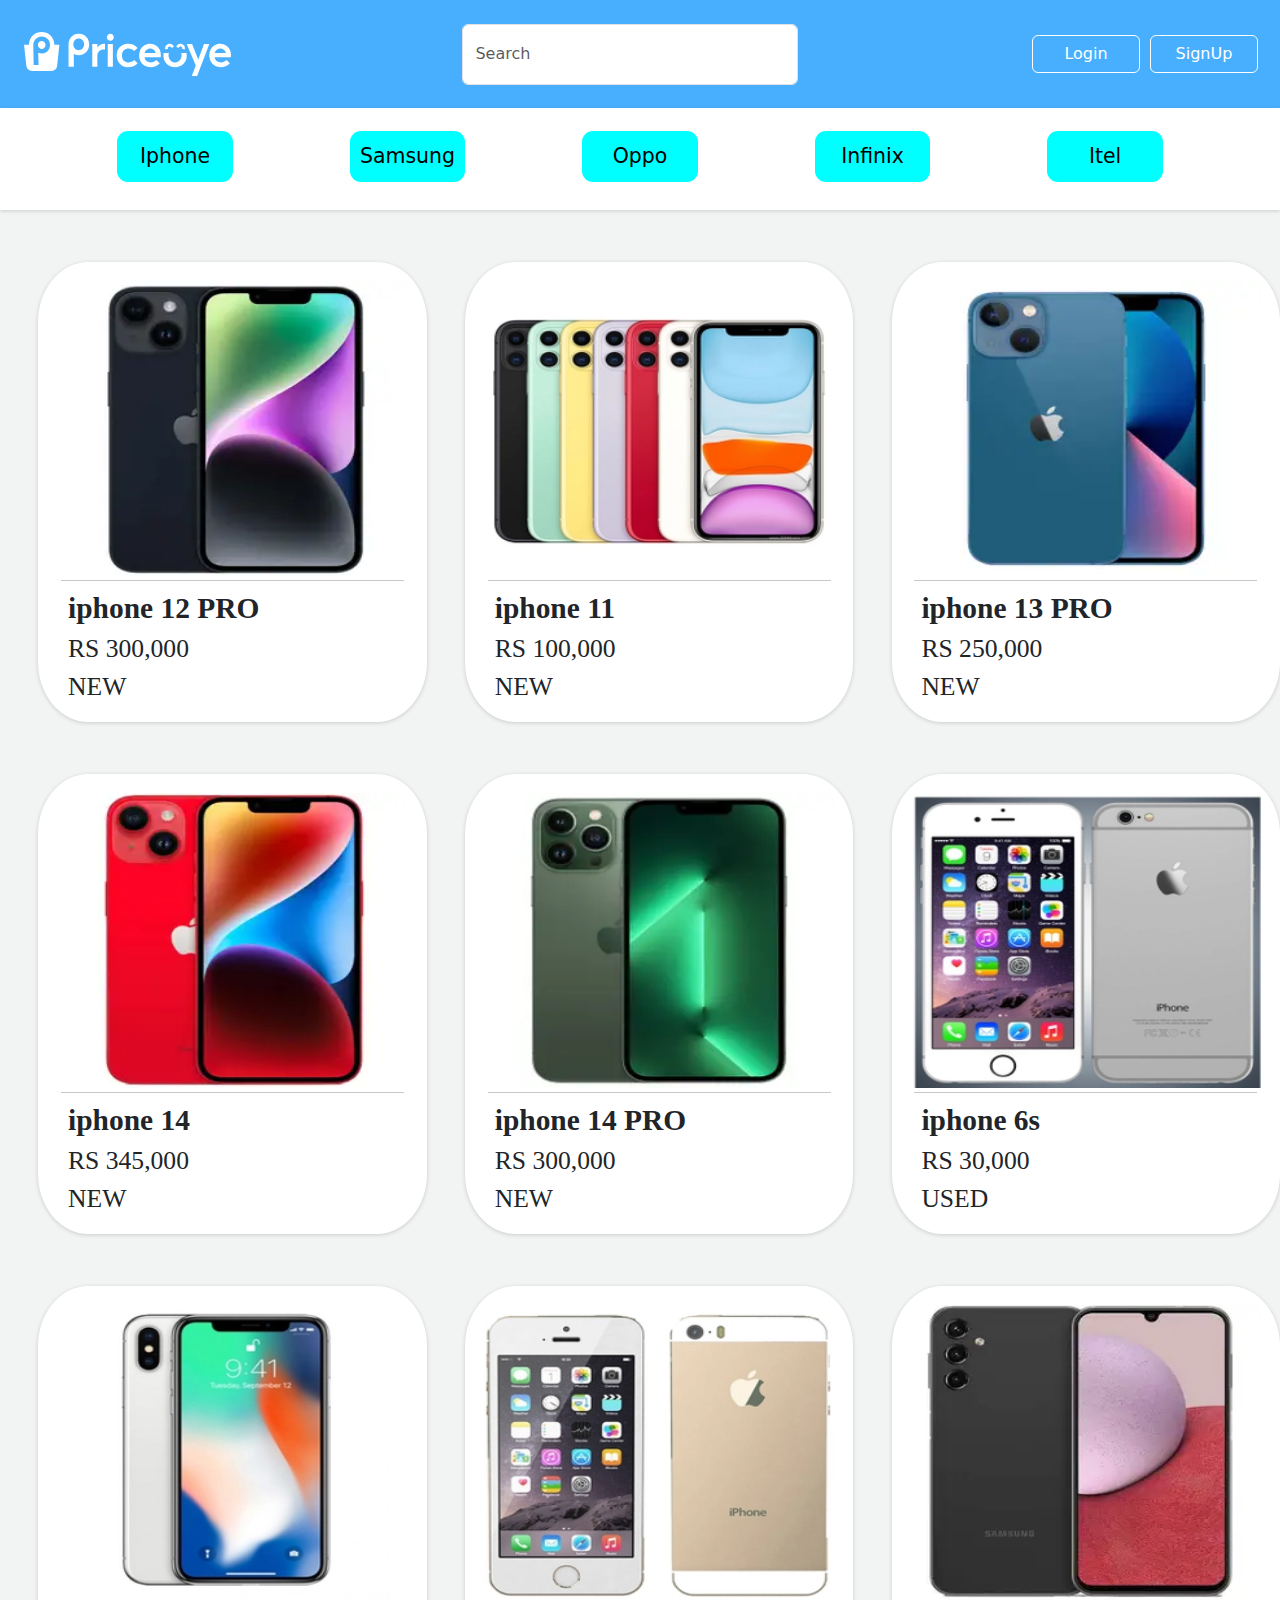
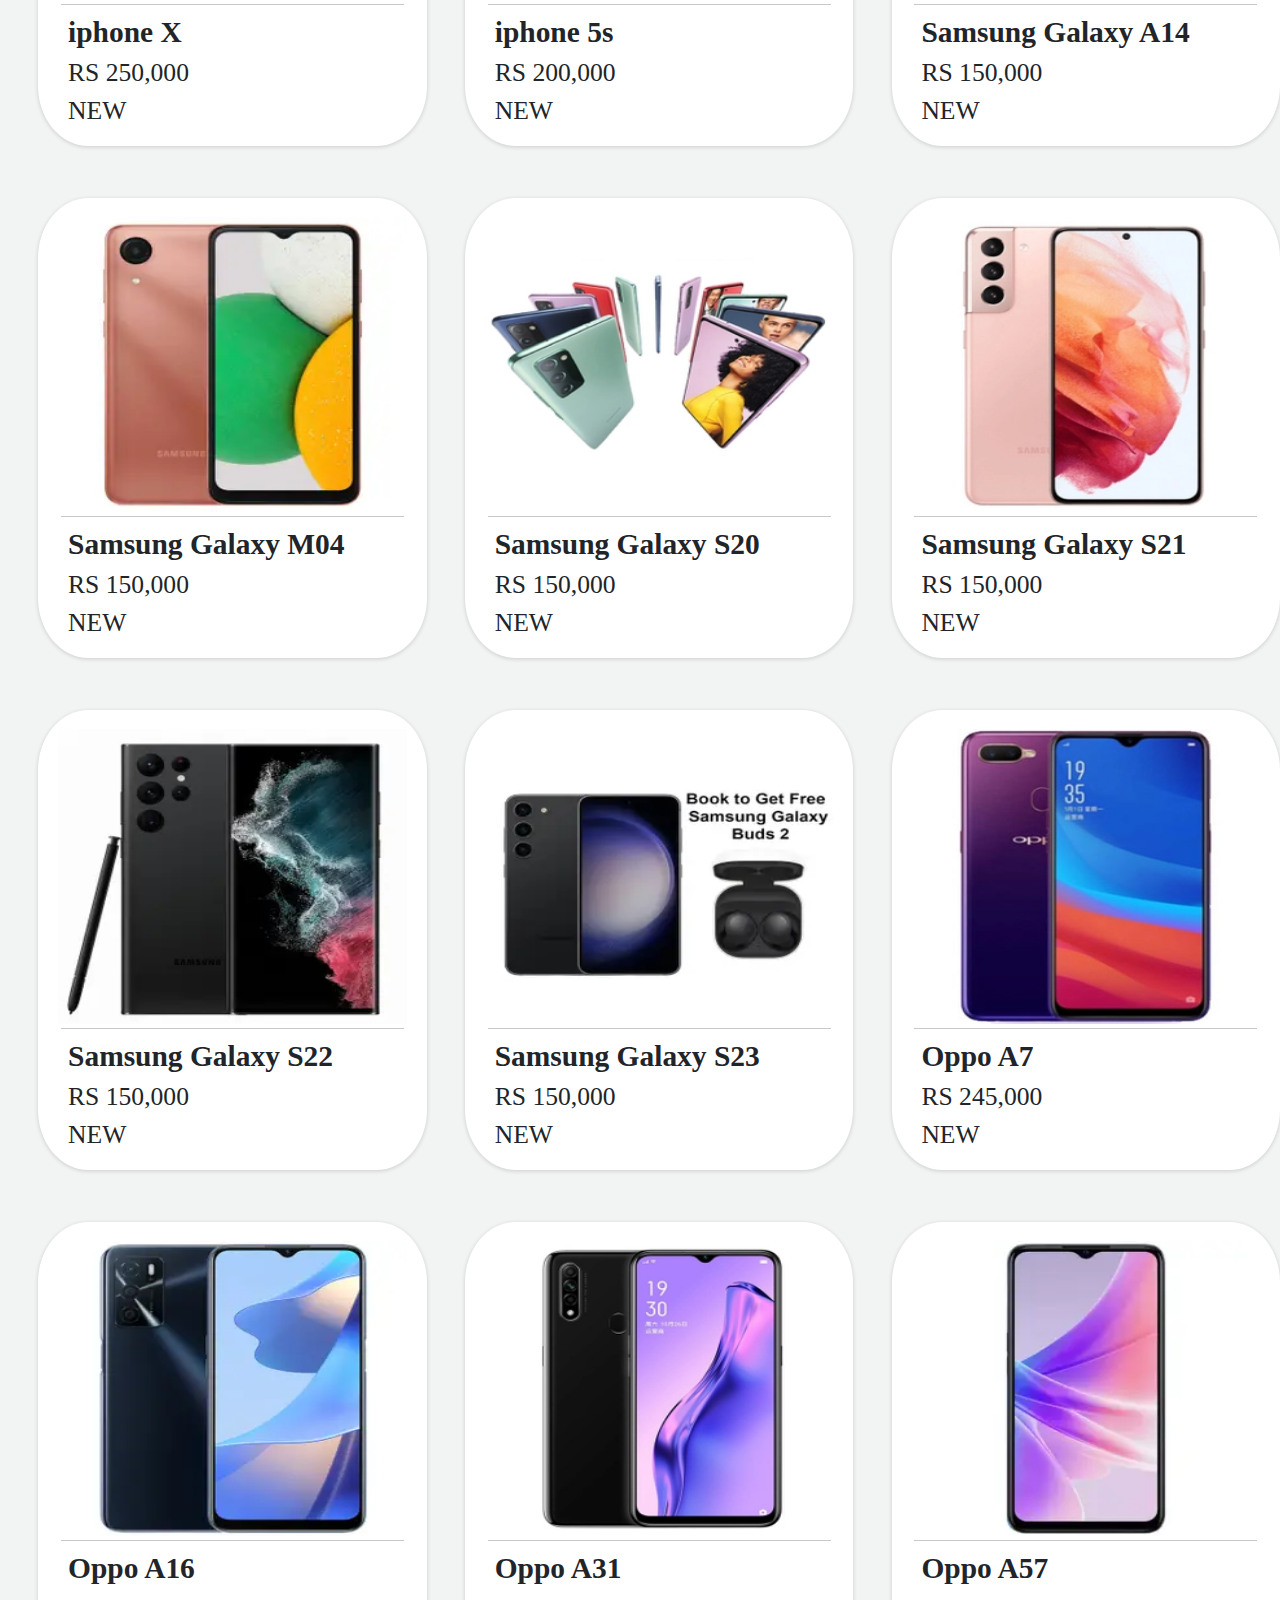
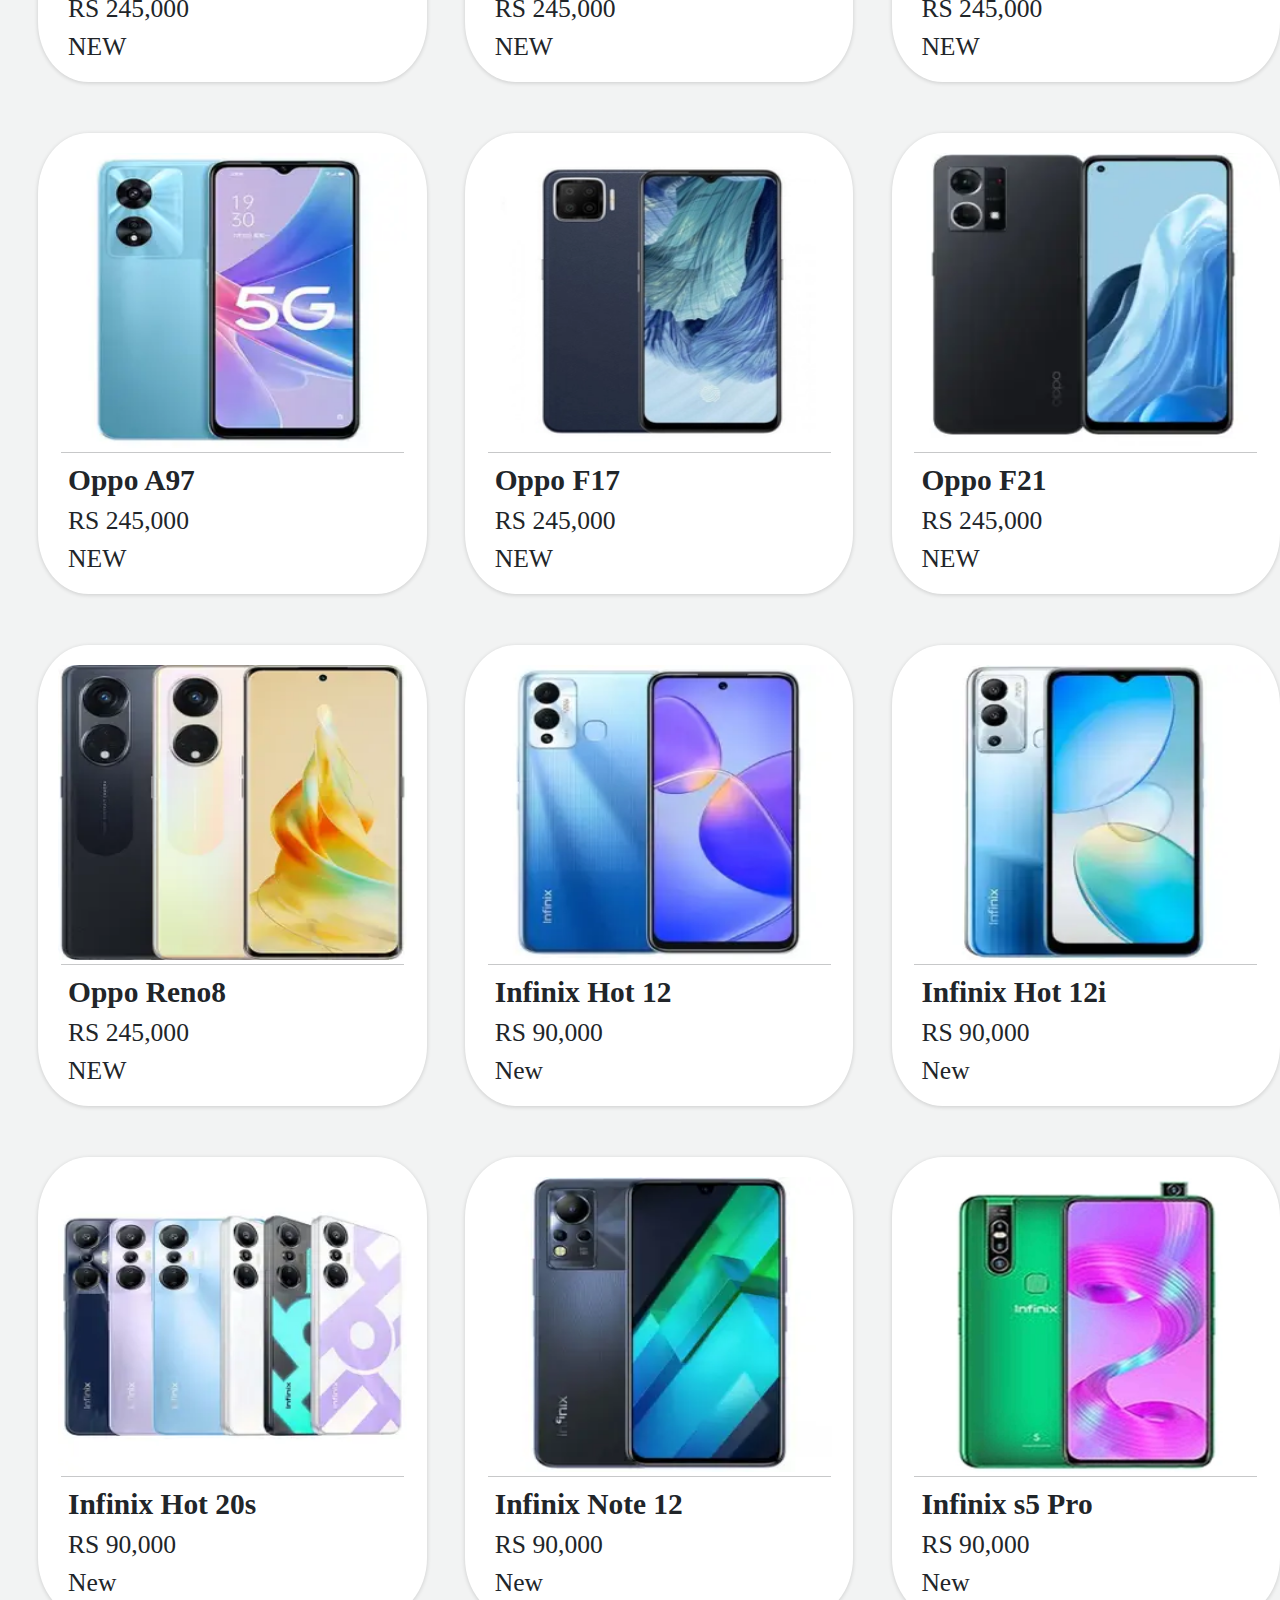
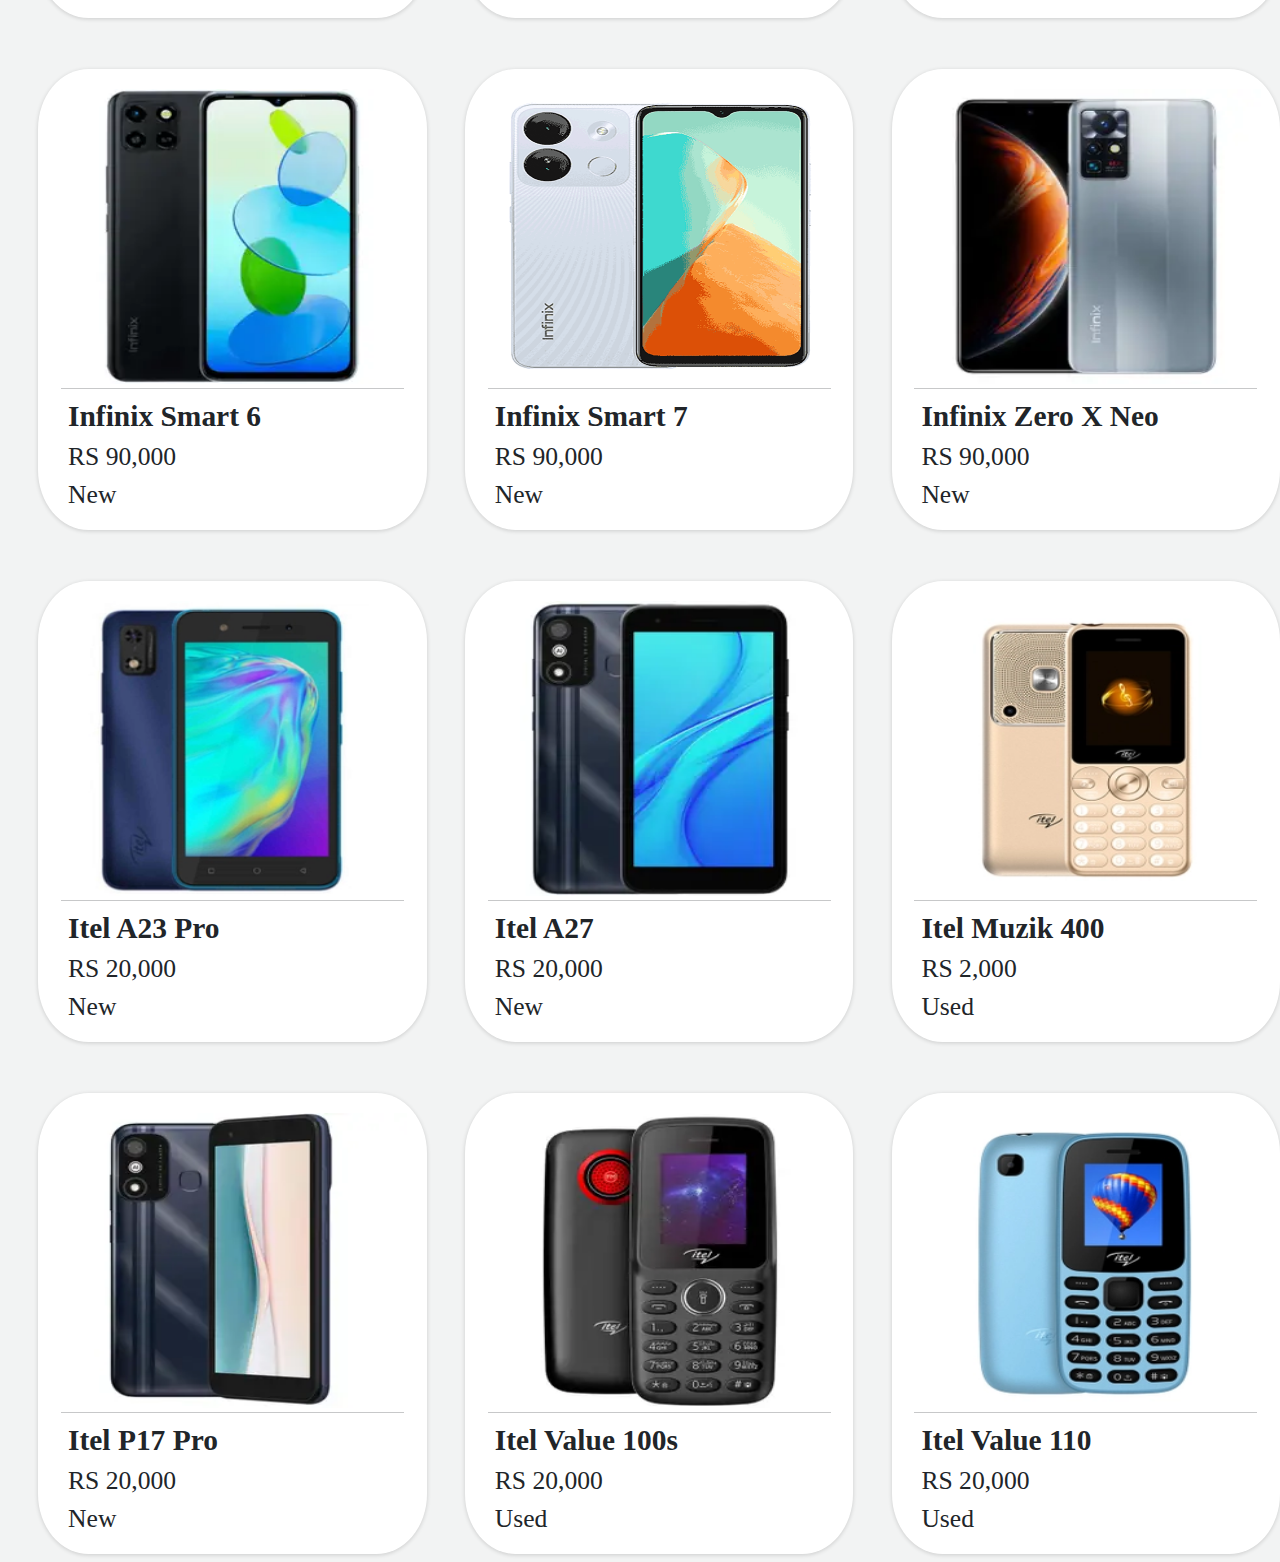
<file: phoneEcommers/index.html>
<!DOCTYPE html>
<html lang="en">
<head>
    <meta charset="UTF-8">
    <meta name="viewport" content="width=device-width, initial-scale=1.0">
    <title>Document</title>
    <link rel="stylesheet" href="bootstrap.css">
    <link rel="stylesheet" href="style.css">

</head>
<body>
    
    <nav class="navbar navbar-expand-lg bg-body-tertiary header">
        <div class="container-fluid">
          <!-- <a class="navbar-brand" href="#"></a> -->
          <img src="img/logo.svg" class="navbar-brand image" alt="">
          <button class="navbar-toggler" type="button" data-bs-toggle="collapse" data-bs-target="#navbarSupportedContent" aria-controls="navbarSupportedContent" aria-expanded="false" aria-label="Toggle navigation">
            <span class="navbar-toggler-icon"></span>
          </button>
          <div class="collapse navbar-collapse" id="navbarSupportedContent">
            <form class="d-flex srch" role="search">
              <input class="form-control me-2" type="search" id="search" placeholder="Search" aria-label="Search">
            </form>
            
            <button class="btn btn-outline-success butn " type="submit">Login</button>
            <button class="btn btn-outline-success butn mov" type="submit">SignUp</button>
            
            <!-- <ul class="navbar-nav me-auto mb-2 mb-lg-0 categories">
              <li class="nav-item">
                <a class="nav-link active" aria-current="page" href="#">Home</a>
              </li>
              <li class="nav-item">
                <a class="nav-link" href="#">Link</a>
              </li>
              <li class="nav-item dropdown">
                <a class="nav-link dropdown-toggle" href="#" role="button" data-bs-toggle="dropdown" aria-expanded="false">
                  Dropdown
                </a>
                <ul class="dropdown-menu">
                  <li><a class="dropdown-item" href="#">Action</a></li>
                  <li><a class="dropdown-item" href="#">Another action</a></li>
                  <li><hr class="dropdown-divider"></li>
                  <li><a class="dropdown-item" href="#">Something else here</a></li>
                </ul>
              </li>
              <li class="nav-item">
                <a class="nav-link disabled">Disabled</a>
              </li>
            </ul> -->
          </div>
          </div>
        </nav>
                                  <!-- section categories -->
        <section class="categories" id="categories">
          <button class="btn categories-btn" onclick="select('iphone')" type="submit">Iphone</button>  
          <button class="btn categories-btn" onclick="select('Samsung')" type="submit">Samsung</button>  
          <button class="btn categories-btn" onclick="select('oppo')" type="submit">Oppo</button>  
          <button class="btn categories-btn" onclick="select('infinix')" type="submit">Infinix</button>  
          <button class="btn categories-btn" onclick="select('itel')" type="submit">Itel</button>  



        </section>

        <!-- section cards -->


        <section class="cards" id="card">
          <!-- <div class="card-body" > 
            <div class="img-section">

            </div>
            
            <hr />
            <div class="text-section">
              <h6>Samsung Galaxy A14</h6>
              <span>RS 150,000</span>
              <p>Used</p>
            </div> 


         </div>  -->


        </section>




    <script src="https://cdn.jsdelivr.net/npm/bootstrap@5.3.0/dist/js/bootstrap.bundle.min.js" integrity="sha384-geWF76RCwLtnZ8qwWowPQNguL3RmwHVBC9FhGdlKrxdiJJigb/j/68SIy3Te4Bkz" crossorigin="anonymous"></script>
    <script src="app.js"></script>
</body>
</html>
</file>
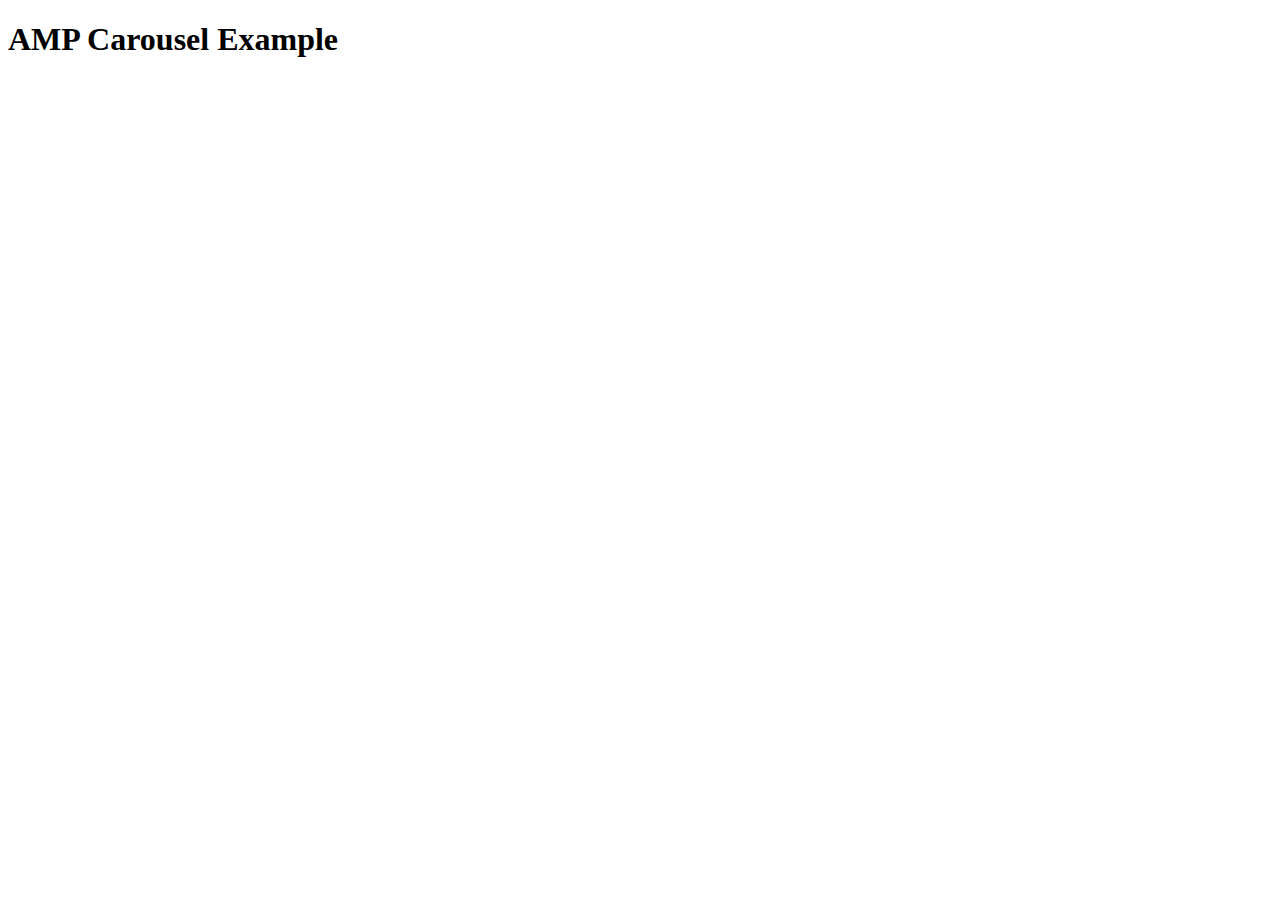
<file: phoneEcommers/editt.html>
<!DOCTYPE html>
<html ⚡>
<head>
  <meta charset="utf-8">
  <link rel="canonical" href="https://example.com/amp-carousel.html">
  <meta name="viewport" content="width=device-width,minimum-scale=1,initial-scale=1">
  <script async src="https://cdn.ampproject.org/v0.js"></script>
  <title>AMP Carousel Example</title>
  <style amp-custom>
    /* Custom styling for the carousel */
    .carousel-container {
      width: 300px;
      height: 200px;
      background-color: black;
    }
  </style>
</head>
<body>
  <h1>AMP Carousel Example</h1>

  <amp-carousel class="carousel-container" layout="fixed-height" height="200" type="carousel" controls>
    <amp-img src="img/infinix/infinix-hot-12i-1.webp" width="300" height="200"></amp-img>
    <amp-img src="img/apple/13 3.webp" width="300" height="200"></amp-img>
    <amp-img src="img/infinix/infinix-hot-12i-1.webp" width="300" height="200"></amp-img>
  </amp-carousel>
</body>
</html>
</file>
<file: phoneEcommers/style.css>
*{
    margin: 0%;
    padding: 0%;
    box-sizing: border-box;
}
body{
    background-color: #f2f3f3;
}
.header{
        /* width: 10%; */
        height: 12vh;
        background: #48afff !important;

}
.image{
    width: 23vh;
    margin-left: 12px;
}
.butn{
    width: 15vh;
    border-color: white;
    color: white;
    margin-left: 22%;
    background-color:#48afff ;
}
.butn:hover{
background-color:#ffffff24;

}
.categories-btn:hover{
    background-color: white;
}
.mov{
    margin: 1%;
}


.srch{
       /* margin: 0% auto; */
       width: 36vw;
       height: 7vh;
       padding: 1px;
       /* position: absolute; */
       margin-left: 21%;
}

.categories{
    /* width: 100vw; */
    /* border: 1px solid black; */
    height: 8vw;
    position: sticky;
    box-shadow: rgba(0, 0, 0, 0.16) 0px 1px 4px;
    background-color: white;
    display: flex;
    justify-content: space-evenly;


}

.categories-btn{
    width: 9vw;
    height: 4vw;
    background-color: aqua;
    border-radius: 11px;
    color: black;
    margin-top: 1.8vw;
    /* margin-left: 1vw; */
    font-size: 1.6vw;
    padding: 1px;
    

}
.cards{
    /* width: 100vw; */
    height: auto;
    display: flex;
    flex-wrap: wrap;
    justify-content: space-evenly;
}
.card-body:hover{
    box-shadow: 20px 20px 30px rgba(0,0,0,0.06);
}
.card-body{
    width: 27vw;
    /* border: 1px solid black; */
    /* width: 270px; */
    height: 36vw;
    margin-top: 4vw;
    margin-left: 3vw;
    border-radius: 13%;
    box-shadow: rgba(0, 0, 0, 0.16) 0px 1px 4px;
    padding: 1.5%;
    background-color: white;
    cursor: pointer;
}


.img-section{
    width: 100%;
    /* border: 1px solid black; */
    height: 70%;
    border-radius: 13%;
    margin-top: 0%;
    /* background-color: #f0f0f0; */
    /* background-image: url(img/apple/13\ 3.webp); */
    background-size: contain;
    background-position: center;
    /* box-shadow: rgba(0, 0, 0, 0.16) 0px 1px 4px; */
    background-repeat: no-repeat;
}
.img-section>img{
    width: 100%;
    background-repeat: no-repeat;
    height: 100%;

}

hr{
    margin: 1%;
}

.text-section{
    font-family: fangsong;
    padding: 2%;
    font-size: 2vw;
    margin-left: 1%;

}
.text-section>h6{
    font-weight: bold;
    font-size: 2.3vw;
    margin-bottom: 1%;
}
</file>
